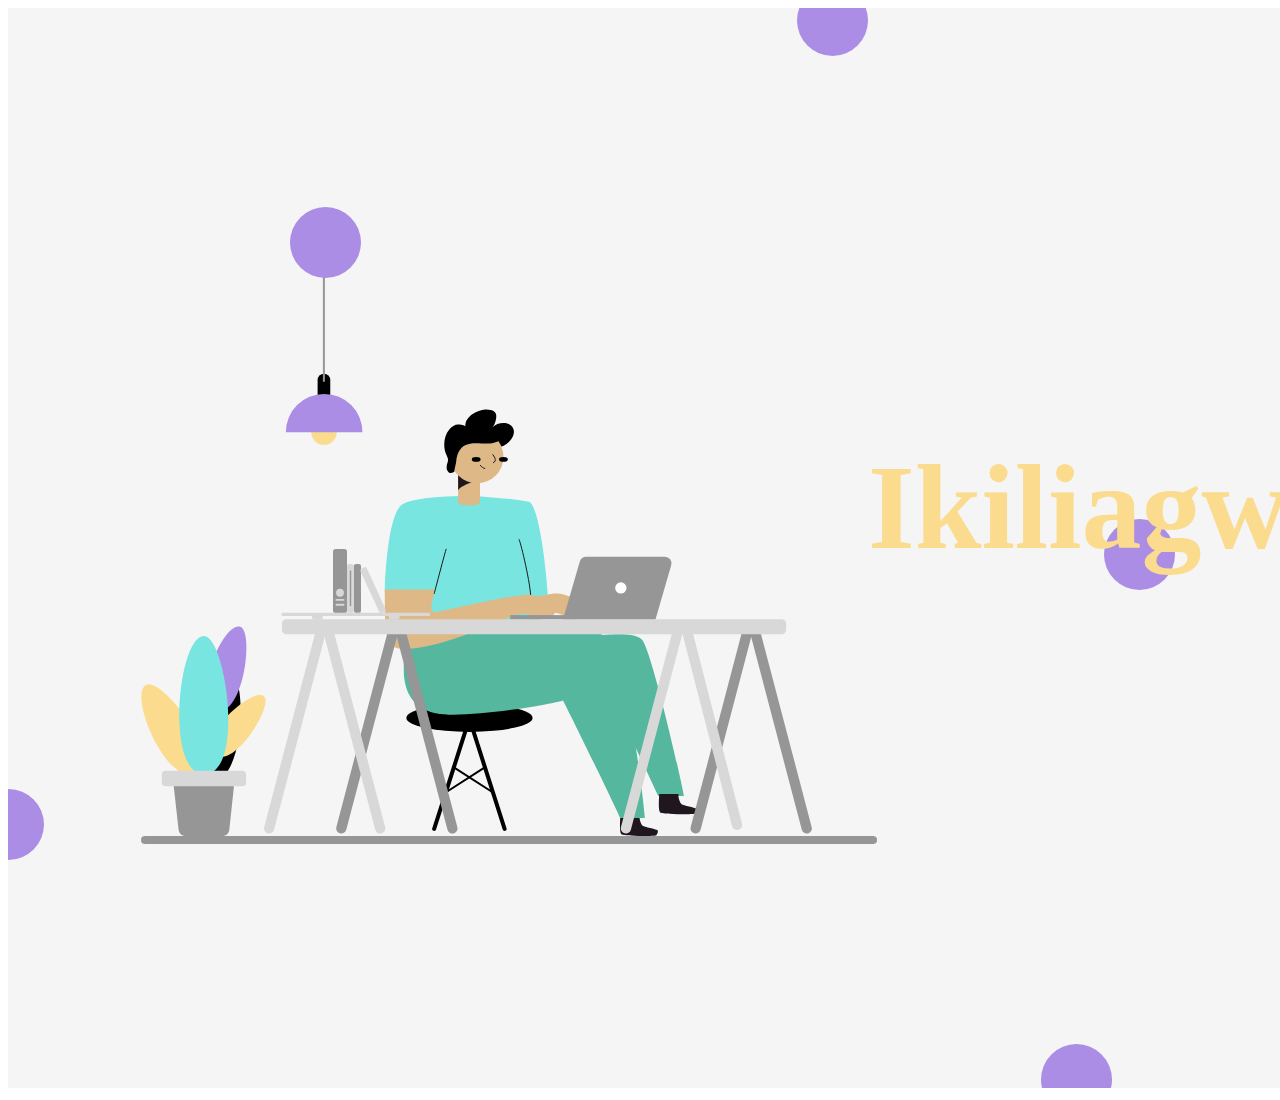
<file: test.htm>
<!DOCTYPE html>
<html lang="en">
<head>
    <meta charset="UTF-8">
    <meta name="viewport" content="width=device-width, initial-scale=1.0">
    <title>Document</title>
</head>
<body>
    <svg xmlns="http://www.w3.org/2000/svg" xmlns:xlink="http://www.w3.org/1999/xlink" width="1920" height="1080" viewBox="0 0 1920 1080">
        <defs>
          <clipPath id="clip-Home">
            <rect width="1920" height="1080"/>
          </clipPath>
        </defs>
        <g id="Home" clip-path="url(#clip-Home)">
          <rect width="1920" height="1080" fill="#f5f5f5"/>
          <circle id="Ellipse_19" data-name="Ellipse 19" cx="35.5" cy="35.5" r="35.5" transform="translate(1871 -23)" fill="#ab8de5"/>
          <circle id="Ellipse_13" data-name="Ellipse 13" cx="35.5" cy="35.5" r="35.5" transform="translate(1096 511)" fill="#ab8de5"/>
          <circle id="Ellipse_18" data-name="Ellipse 18" cx="35.5" cy="35.5" r="35.5" transform="translate(1518 412)" fill="#ab8de5"/>
          <g id="SVG_Graphic" data-name="SVG Graphic" transform="translate(133 234)">
            <g id="Layer_2" data-name="Layer 2">
              <g id="Layer_2-2" data-name="Layer 2">
                <ellipse id="Ellipse_1" data-name="Ellipse 1" cx="63.11" cy="13.95" rx="63.11" ry="13.95" transform="translate(265.354 462.01)"/>
                <line id="Line_1" data-name="Line 1" x1="35.45" y2="110.95" transform="translate(293.164 475.96)" fill="none" stroke="#000" stroke-linecap="round" stroke-miterlimit="10" stroke-width="4"/>
                <line id="Line_2" data-name="Line 2" x2="35.45" y2="110.95" transform="translate(328.164 475.96)" fill="none" stroke="#000" stroke-linecap="round" stroke-miterlimit="10" stroke-width="4"/>
                <line id="Line_3" data-name="Line 3" y1="25.34" x2="39.52" transform="translate(304.634 525.14)" fill="none" stroke="#000" stroke-linecap="round" stroke-miterlimit="10" stroke-width="2"/>
                <line id="Line_4" data-name="Line 4" x2="39.53" y2="25.34" transform="translate(312.472 525.14)" fill="none" stroke="#000" stroke-linecap="round" stroke-miterlimit="10" stroke-width="2"/>
                <path id="Path_1" data-name="Path 1" d="M394.15,356.86c-.16,4.92-.09,22.15-.9,29.52" transform="translate(-4.421 -1)" fill="none" stroke="#1f161e" stroke-linecap="round" stroke-miterlimit="10" stroke-width="1"/>
                <rect id="Rectangle_1" data-name="Rectangle 1" width="12.66" height="34.51" rx="6.33" transform="translate(176.603 131.63)"/>
                <circle id="Ellipse_2" data-name="Ellipse 2" cx="12.7" cy="12.7" r="12.7" transform="translate(170.273 177.47)" fill="#fbdc8e"/>
                <path id="Path_3" data-name="Path 3" d="M88.06,430c19,3.6,15.61,117-20.86,110.14C32.76,533.6,64.88,425.59,88.06,430Z" transform="translate(0.34 -1)"/>
                <path id="Path_4" data-name="Path 4" d="M4.64,444c15.12-8.56,78.41,71.08,49.46,87.46C26.75,547-13.77,454.44,4.64,444Z" transform="translate(0.34 -1)" fill="#fbdc8e"/>
                <path id="Path_5" data-name="Path 5" d="M81.69,594.92H43.51a6.25,6.25,0,0,1-6.21-5.56l-4.82-43.28a6.26,6.26,0,0,1,6.21-7H86.31A6.25,6.25,0,0,1,92.52,546l-4.61,43.28A6.26,6.26,0,0,1,81.69,594.92Z" transform="translate(0.34 -1)" fill="#969696"/>
                <path id="Path_6" data-name="Path 6" d="M98.79,385.84c14.47,4.2,3.38,91.73-24.33,83.67C48.3,461.91,81.18,380.72,98.79,385.84Z" transform="translate(0.34 -1)" fill="#ab8de5"/>
                <path id="Path_7" data-name="Path 7" d="M122.65,455.48c10,8.62-30.68,74.56-49.9,58C54.6,497.91,110.44,445,122.65,455.48Z" transform="translate(0.34 -1)" fill="#fbdc8e"/>
                <path id="Path_8" data-name="Path 8" d="M62.7,394.94c21.66,0,41.49,138.3,0,138.3C23.52,533.24,36.33,394.94,62.7,394.94Z" transform="translate(0.34 -1)" fill="#78e5e1"/>
                <rect id="Rectangle_2" data-name="Rectangle 2" width="84.3" height="15.48" rx="4.05" transform="translate(20.8 528.72)" fill="#d8d8d8"/>
                <path id="Path_15" data-name="Path 15" d="M184.79,152.88a38.29,38.29,0,0,0-38.3,38.29h76.6a38.29,38.29,0,0,0-38.3-38.29Z" transform="translate(-1.637 -1)" fill="#ab8de5"/>
                <line id="Line_7" data-name="Line 7" y1="138.92" transform="translate(182.894)" fill="none" stroke="#969696" stroke-linecap="round" stroke-linejoin="round" stroke-width="2"/>
                <path id="Path_16" data-name="Path 16" d="M485.19,574.68c0,2.37-1.39,17.32,1.38,18.7s33.22,2.22,34.6.83,2.21-4.29,1-5.12-13-3.18-14.6-4.29-3.81-7-3-10.12" transform="translate(-5.835 -1)" fill="#1f161e"/>
                <path id="Path_17" data-name="Path 17" d="M394.15,379.25l17.14-6.15c-.74-31.27-8.05-101.14-18.43-111.53-2.44-2.43-50.7-6.67-59.31-6.67-51.38,0-66.62,5.86-70.49,9.74-12,12-15.74,67.6-15.74,87.07s55,29.57,55,29.57l64.47,4.43s14.14,1.46,26.37,2.18C393.43,384.14,394.15,379.25,394.15,379.25Z" transform="translate(-3.496 -1)" fill="#78e5e1"/>
                <path id="Path_18" data-name="Path 18" d="M445.22,397.38c4.69-1.39,51.33-9,61.49,1s42.14,153.37,42.14,156.67H523.1l-34.76-74.81" transform="translate(-5.912 -1)" fill="#55b79d"/>
                <path id="Path_19" data-name="Path 19" d="M275.41,384.63c-1.17,5.85-8.2,12.13-8.2,44,0,44.07,36.1,45,49.06,45,40.38,0,105.71-12,110.12-14.2,2.93,4.9,56.86,115,57.11,117.46h24.83s-15.39-164.72-43.16-183.4C456.15,387.49,296.12,381.07,275.41,384.63Z" transform="translate(-4.439 -1)" fill="#55b79d"/>
                <path id="Path_20" data-name="Path 20" d="M420.81,352.41c-6.52,0-11.9,1.55-26.66,4.45l-.77,28.24c14-5.64,17.25-13.48,21.31-13.48,10.14,0,15.44,5.23,21.43,5.23,4.18,0,11.7-3.28,11.7-7.74C447.82,359.77,428.89,352.41,420.81,352.41Z" transform="translate(-4.791 -1)" fill="#deb887"/>
                <path id="Path_21" data-name="Path 21" d="M524.56,553.07c0,2.38-1.39,17.32,1.38,18.71s33.22,2.21,34.6.83,2.21-4.29,1-5.12-13-3.19-14.6-4.3-3.81-7-3-10.12" transform="translate(-6.337 -1)" fill="#1f161e"/>
                <path id="Path_22" data-name="Path 22" d="M342.64,261.55c0,3.77-21.89,3.88-21.89,0V230.89h21.89Z" transform="translate(-3.656 -1)" fill="#deb887"/>
                <path id="Path_23" data-name="Path 23" d="M335.51,241c-2,0-14.76,5.64-14.76,8.79V233.15C323.93,233.15,335.51,241,335.51,241Z" transform="translate(-3.617 -1)" fill="#1f161e"/>
                <circle id="Ellipse_6" data-name="Ellipse 6" cx="26.5" cy="26.5" r="26.5" transform="translate(309.502 188.3)" fill="#deb887"/>
                <path id="Path_24" data-name="Path 24" d="M367.09,195c-3.28,5.21-10.14,7.6-17.57,7.6-6.33,0-15.55-1.84-22.11,1.9-3.55,2-7.62,6.55-8.44,15.66,0,1.56-1.77,7.61-1.77,9.56,0,1.33-1.5,2.2-4,2.2-1.29,0-3.84-2.09-3.84-5.28,0-3.69,1.47-5,1.47-8.13S307,212.37,307,203.67c0-12.53,8-20.25,13.66-20.25,5.16,0,6.78,1.2,7.43,1.71,0-11.39,15-16.59,20.95-16.59,6.8,0,10,2.79,10,6.34,0,5.66-2.7,10.47-4.07,11.55a16.8,16.8,0,0,1,11.3-4.31c7.79,0,10.41,5.12,10.41,8.62,0,7.61-9.13,14.66-12.53,14.66a36.331,36.331,0,0,0-3-5.19" transform="translate(-3.756 -1)"/>
                <ellipse id="Ellipse_8" data-name="Ellipse 8" cx="4.38" cy="2.28" rx="4.38" ry="2.28" transform="translate(358.029 215.1)"/>
                <ellipse id="Ellipse_9" data-name="Ellipse 9" cx="4.38" cy="2.28" rx="4.38" ry="2.28" transform="translate(330.816 215.1)"/>
                <path id="Path_25" data-name="Path 25" d="M355.8,213.65c.82,1.17,5,6.08.59,8.07" transform="translate(-3.977 -1)" fill="none" stroke="#1f161e" stroke-linecap="round" stroke-miterlimit="10" stroke-width="1"/>
                <path id="Path_26" data-name="Path 26" d="M347.56,227.45c-1.32,0-3.35-1.64-4.42-3.11" transform="translate(-3.834 -1)" fill="none" stroke="#1f161e" stroke-linecap="round" stroke-miterlimit="10" stroke-width="1"/>
                <path id="Path_27" data-name="Path 27" d="M382.5,298.62c2,4.25,11.65,45.25,11.65,58.24" transform="translate(-4.358 -1)" fill="none" stroke="#1f161e" stroke-linecap="round" stroke-miterlimit="10" stroke-width="1"/>
                <path id="Path_28" data-name="Path 28" d="M247.32,348.41c0,46.09.43,59.46,18.93,59.46,42.64,0,107.1-35,118.59-35,10.15,0,15.45,5.24,21.44,5.24,4.17,0,11.69-3.29,11.69-7.74,0-9.35-18.93-16.71-27-16.71-18.17,0-90.68,17.52-92.45,17.52s-4.75-.77-4.75-3.75c0-5.41,3.54-17.91,4-19Z" transform="translate(-3.541 -1)" fill="#deb887"/>
                <path id="Path_29" data-name="Path 29" d="M308.42,308.21c-1.22,3.51-10.73,39.78-11.83,44.2" transform="translate(-3.305 -1)" fill="none" stroke="#1f161e" stroke-linecap="round" stroke-miterlimit="10" stroke-width="1"/>
                <rect id="Rectangle_24" data-name="Rectangle 24" width="10.24" height="211.599" rx="5.12" transform="matrix(-0.967, 0.254, -0.254, -0.967, 672.008, 590.094)" fill="#969696"/>
                <rect id="Rectangle_25" data-name="Rectangle 25" width="10.24" height="211.599" rx="5.12" transform="matrix(0.967, 0.254, -0.254, 0.967, 602.147, 385.453)" fill="#969696"/>
                <rect id="Rectangle_26" data-name="Rectangle 26" width="10.24" height="211.599" rx="5.12" transform="matrix(0.967, 0.254, -0.254, 0.967, 532.433, 385.452)" fill="#d8d8d8"/>
                <rect id="Rectangle_27" data-name="Rectangle 27" width="10.257" height="211.959" rx="5.129" transform="translate(602.26 586.559) rotate(165.548)" fill="#d8d8d8"/>
                <rect id="Rectangle_28" data-name="Rectangle 28" width="10.24" height="211.599" rx="5.12" transform="matrix(0.967, 0.254, -0.254, 0.967, 247.823, 385.458)" fill="#969696"/>
                <rect id="Rectangle_29" data-name="Rectangle 29" width="10.24" height="211.599" rx="5.12" transform="matrix(-0.967, 0.254, -0.254, -0.967, 317.668, 590.108)" fill="#969696"/>
                <rect id="Rectangle_30" data-name="Rectangle 30" width="504.23" height="15.15" rx="4.53" transform="translate(140.91 377.14)" fill="#d8d8d8"/>
                <rect id="Rectangle_31" data-name="Rectangle 31" width="10.24" height="211.599" rx="5.12" transform="matrix(0.967, 0.254, -0.254, 0.967, 175.615, 385.462)" fill="#d8d8d8"/>
                <rect id="Rectangle_32" data-name="Rectangle 32" width="10.24" height="211.599" rx="5.12" transform="matrix(-0.967, 0.254, -0.254, -0.967, 245.459, 590.109)" fill="#d8d8d8"/>
                <path id="Path_30" data-name="Path 30" d="M520.28,378.14H427.77l16.76-57.64a6.73,6.73,0,0,1,6.48-4.79h78.5a6.62,6.62,0,0,1,6.48,8.41Z" transform="translate(-5.713 -1)" fill="#969696"/>
                <circle id="Ellipse_10" data-name="Ellipse 10" cx="5.66" cy="5.66" r="5.66" transform="translate(474.171 340.26)" fill="#fff"/>
                <rect id="Rectangle_33" data-name="Rectangle 33" width="64.91" height="4.05" transform="translate(369.238 373.09)" fill="#969696"/>
                <rect id="Rectangle_34" data-name="Rectangle 34" width="736" height="8" rx="4" transform="translate(0 594)" fill="#969696"/>
                <g id="Books" transform="translate(140.54 306.89)">
                  <rect id="Rectangle_5" data-name="Rectangle 5" width="148.46" height="3.22" rx="1.23" transform="translate(0 63.94)" fill="#d8d8d8"/>
                  <rect id="Rectangle_6" data-name="Rectangle 6" width="13.99" height="63.94" rx="2.56" transform="translate(51.47)" fill="#969696"/>
                  <rect id="Rectangle_7" data-name="Rectangle 7" width="7" height="48.95" rx="2.13" transform="translate(65.46 14.99)" fill="#d8d8d8"/>
                  <rect id="Rectangle_8" data-name="Rectangle 8" width="7" height="48.95" rx="2.06" transform="translate(72.46 14.99)" fill="#969696"/>
                  <rect id="Rectangle_9" data-name="Rectangle 9" width="7" height="48.95" rx="2.2" transform="translate(78.113 20.498) rotate(-24.66)" fill="#d8d8d8"/>
                  <circle id="Ellipse_5" data-name="Ellipse 5" cx="3.91" cy="3.91" r="3.91" transform="translate(54.55 39.94)" fill="#d8d8d8"/>
                  <rect id="Rectangle_10" data-name="Rectangle 10" width="8.96" height="1.88" rx="0.94" transform="translate(53.98 50.1)" fill="#d8d8d8"/>
                  <rect id="Rectangle_11" data-name="Rectangle 11" width="8.96" height="1.88" rx="0.94" transform="translate(53.98 54.91)" fill="#d8d8d8"/>
                  <rect id="Rectangle_17" data-name="Rectangle 17" width="1.46" height="35.62" rx="0.73" transform="translate(68.23 21.65)" fill="#969696"/>
                  <rect id="Rectangle_18" data-name="Rectangle 18" width="11.24" height="4.98" rx="2.49" transform="translate(30.23 65.55)" fill="#d8d8d8"/>
                  <rect id="Rectangle_19" data-name="Rectangle 19" width="11.24" height="4.98" rx="2.49" transform="translate(106.99 65.55)" fill="#d8d8d8"/>
                </g>
              </g>
            </g>
          </g>
          <text id="ABOUT" transform="translate(1452 98)" fill="#ab8de5" font-size="32" font-family="Inconsolata-ExtraBold, Inconsolata" font-weight="800"><tspan x="0" y="0">ABOUT</tspan></text>
          <text id="BLOG" transform="translate(1596 98)" fill="#ab8de5" font-size="32" font-family="Inconsolata-ExtraBold, Inconsolata" font-weight="800"><tspan x="0" y="0">BLOG</tspan></text>
          <text id="SOCIALS" transform="translate(1724 98)" fill="#ab8de5" font-size="32" font-family="Inconsolata-ExtraBold, Inconsolata" font-weight="800"><tspan x="0" y="0">SOCIALS</tspan></text>
          <text id="HOME-2" data-name="HOME" transform="translate(1292 102)" fill="#ae91e6" font-size="48" font-family="Inconsolata-ExtraBold, Inconsolata" font-weight="800"><tspan x="0" y="0">HOME</tspan></text>
          <rect id="Rectangle_35" data-name="Rectangle 35" width="127" height="4" rx="2" transform="translate(1277 111)" fill="#fbdc8e"/>
          <g id="Group_32" data-name="Group 32" transform="translate(0 55)">
            <text id="Ikiliagwu_Eloke" data-name="Ikiliagwu, Eloke" transform="translate(860 485)" fill="#fbdc8e" font-size="120" font-family="Inconsolata-ExtraBold, Inconsolata" font-weight="800"><tspan x="0" y="0">Ikiliagwu, Eloke</tspan></text>
            <text id="Front-End_Web_Developer" data-name="Front-End Web Developer" transform="translate(1314.5 593.5)" fill="#78e5e1" font-size="44" font-family="Inconsolata-ExtraBold, Inconsolata" font-weight="800"><tspan x="0" y="0">Front-End Web Developer</tspan></text>
            <text id="UI_UX_Design_Enthusiast" data-name="UI/UX Design Enthusiast" transform="translate(1314.5 546.5)" fill="#78e5e1" font-size="44" font-family="Inconsolata-ExtraBold, Inconsolata" font-weight="800"><tspan x="0" y="0">UI/UX Design Enthusiast</tspan></text>
          </g>  
          <circle id="Ellipse_14" data-name="Ellipse 14" cx="35.5" cy="35.5" r="35.5" transform="translate(1745 852)" fill="#ab8de5"/>
          <circle id="Ellipse_15" data-name="Ellipse 15" cx="35.5" cy="35.5" r="35.5" transform="translate(1033 1036)" fill="#ab8de5"/>
          <circle id="Ellipse_20" data-name="Ellipse 20" cx="35.5" cy="35.5" r="35.5" transform="translate(-35 781)" fill="#ab8de5"/>
          <circle id="Ellipse_21" data-name="Ellipse 21" cx="35.5" cy="35.5" r="35.5" transform="translate(282 199)" fill="#ab8de5"/>
          <circle id="Ellipse_12" data-name="Ellipse 12" cx="35.5" cy="35.5" r="35.5" transform="translate(789 -23)" fill="#ab8de5"/>
        </g>
      </svg>
      
</body>
</html>
</file>
